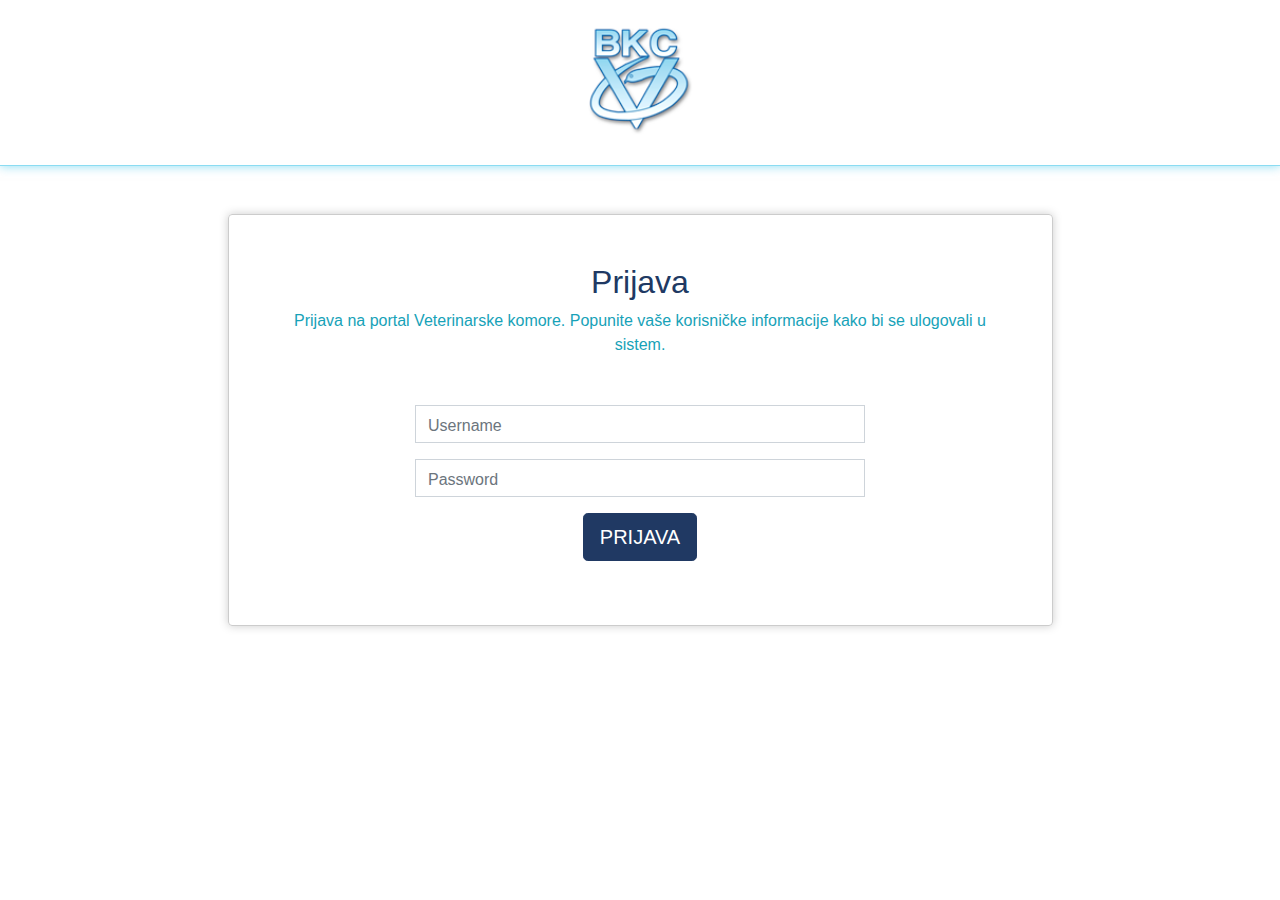
<file: login.html>
<!DOCTYPE html>
<!--
To change this license header, choose License Headers in Project Properties.
To change this template file, choose Tools | Templates
and open the template in the editor.
-->
<html lang="en">
    <head>
        <title>Veterinarska komora - Prijava</title>
        <meta charset="UTF-8">
        <meta name="viewport" content="width=device-width, initial-scale=1.0">
        <meta name="author" content="Marko Grujic - PIS">
        <meta name="description" content="Veterinarska komora - Prijava">
        <meta name="keywords" content="Veterinarska, komora, Prijava">
        <!--iOS compatibile-->
        <meta name="apple-mobile-web-app-capable" content="yes">
        <meta name="apple-mobile-web-app-title" content="Site Title">
        <link rel="apple-touch-icon" href="putanja do ikonice favicon li neke">        
        <!--Android compatibile-->
        <meta name="mobile-web-app-capable" content="yes">
        <meta name="aplication-name" content="Site Title">
        <link rel="icon" type="icon/png" href="putanja do ikonice favicon li neke">
        <!--FONTOVI-->
        <!--Awesome-->
        <link rel="stylesheet" href="https://cdnjs.cloudflare.com/ajax/libs/font-awesome/4.7.0/css/font-awesome.min.css">
        <!--bootstrap-->
        <link href="css/bootstrap.css" rel="stylesheet" type="text/css"/>
        <!--jQuery UI-->
        <link href="css/jquery-ui.css" rel="stylesheet" type="text/css"/>
        <link href="css/jquery-ui.theme.css" rel="stylesheet" type="text/css"/>
        <!--external css, like plugins ...-->
        <link href="css/animation.css" rel="stylesheet" type="text/css"/>
        <link href="css/form-validation.css" rel="stylesheet" type="text/css"/>
        <link href="css/style.css" rel="stylesheet" type="text/css"/>
        <!--theme css-->
         <style>
            #user-login-form-group img{
                display: block;
                margin: auto;
                width: 50px;
            }
        </style>
    </head>
    <body>
        <!--header start-->
        <header class="user-login">
            <h2 class="text-center py-3 logo">
                <a href="/" class="text-uppercase d-inline-block animated lightSpeedIn">
                    <img src="img/logo-new.png" alt="Logo"/>
                </a>
            </h2>
        </header><!--header end-->
        <!--main start-->
        <main>
            <div class="container">
                <div class="row justify-content-center">
                    <div class="col-md-11 col-lg-9 ">
                        <section class="user-login-wrapper mt-5 rounded">
                            <h2 class="d-none">Registracija korisnika</h2>
                            <div class="user-login-inner text-center py-5">
                                <h2 class=" text-capitalize">Prijava</h2>
                                <p class="px-5 text-info">Prijava na portal Veterinarske komore. Popunite vaše korisničke informacije kako bi se ulogovali u sistem.</p>
                                <form id="user-login-form-group" class="user-login-form text-left mt-5 mb-3" action="" method="post"> 
                                    <div class="container-fluid">
                                        <div class="row justify-content-center">
                                            <div class="form-group col-md-9 col-lg-7">
                                                <input type="text" name="username" value="" class="form-control" placeholder="Username" id="userName">
                                                <div class="error-msg"></div>
                                            </div>
                                            <div class="form-group col-md-9 col-lg-7">
                                                <input type="password" name="password" value="" class="form-control" placeholder="Password" id="userPassword">
                                                <div class="error-msg"></div>
                                            </div>
                                        </div>
                                        <div class="text-center">
                                            <button id="ajax-json" type="submit" name="submit" value="login" class="btn btn-lg btn-info">PRIJAVA
                                            </button>
                                        </div>
                                    </div>
                                </form>
                            </div>
                        </section>
                    </div>
                </div>
            </div>
        </main><!--main end-->
        <!--First jquery, then popper and finaly bootstrap-->
        <script src="js/jquery.min.js" type="text/javascript"></script>
        <script src="js/popper.js" type="text/javascript"></script>
        <script src="js/bootstrap.min.js" type="text/javascript"></script>
        <!--jquery plugins-->
        <script src="js/sweetalert.js" type="text/javascript"></script>
        <script src="js/disabledRightClickAndCtrl.js" type="text/javascript"></script>
        <script src="js/jquery.validate.min.js" type="text/javascript"></script>
        <!--All page js-->
        <script src="js/main.js" type="text/javascript"></script>
    </body>
</html>
</file>
<file: css/animation.css>
/* Buzz Out */
@-webkit-keyframes buzz {
  10% {
    -webkit-transform: translateX(3px) rotate(2deg);
    transform: translateX(3px) rotate(2deg);
  }
  20% {
    -webkit-transform: translateX(-3px) rotate(-2deg);
    transform: translateX(-3px) rotate(-2deg);
  }
  30% {
    -webkit-transform: translateX(3px) rotate(2deg);
    transform: translateX(3px) rotate(2deg);
  }
  40% {
    -webkit-transform: translateX(-3px) rotate(-2deg);
    transform: translateX(-3px) rotate(-2deg);
  }
  50% {
    -webkit-transform: translateX(2px) rotate(1deg);
    transform: translateX(2px) rotate(1deg);
  }
  60% {
    -webkit-transform: translateX(-2px) rotate(-1deg);
    transform: translateX(-2px) rotate(-1deg);
  }
  70% {
    -webkit-transform: translateX(2px) rotate(1deg);
    transform: translateX(2px) rotate(1deg);
  }
  80% {
    -webkit-transform: translateX(-2px) rotate(-1deg);
    transform: translateX(-2px) rotate(-1deg);
  }
  90% {
    -webkit-transform: translateX(1px) rotate(0);
    transform: translateX(1px) rotate(0);
  }
  100% {
    -webkit-transform: translateX(-1px) rotate(0);
    transform: translateX(-1px) rotate(0);
  }
}
@keyframes buzz {
  10% {
    -webkit-transform: translateX(3px) rotate(2deg);
    transform: translateX(3px) rotate(2deg);
  }
  20% {
    -webkit-transform: translateX(-3px) rotate(-2deg);
    transform: translateX(-3px) rotate(-2deg);
  }
  30% {
    -webkit-transform: translateX(3px) rotate(2deg);
    transform: translateX(3px) rotate(2deg);
  }
  40% {
    -webkit-transform: translateX(-3px) rotate(-2deg);
    transform: translateX(-3px) rotate(-2deg);
  }
  50% {
    -webkit-transform: translateX(2px) rotate(1deg);
    transform: translateX(2px) rotate(1deg);
  }
  60% {
    -webkit-transform: translateX(-2px) rotate(-1deg);
    transform: translateX(-2px) rotate(-1deg);
  }
  70% {
    -webkit-transform: translateX(2px) rotate(1deg);
    transform: translateX(2px) rotate(1deg);
  }
  80% {
    -webkit-transform: translateX(-2px) rotate(-1deg);
    transform: translateX(-2px) rotate(-1deg);
  }
  90% {
    -webkit-transform: translateX(1px) rotate(0);
    transform: translateX(1px) rotate(0);
  }
  100% {
    -webkit-transform: translateX(-1px) rotate(0);
    transform: translateX(-1px) rotate(0);
  }
}
.buzz {
  display: block;
  vertical-align: middle;
  -webkit-transform: perspective(1px) translateZ(0);
  transform: perspective(1px) translateZ(0);
  box-shadow: 0 0 1px rgba(0, 0, 0, 0);
}
.buzz:hover, .buzz:focus, .buzz:active {
  -webkit-animation-name: buzz;
  animation-name: buzz;
  -webkit-animation-duration: 0.75s;
  animation-duration: 0.75s;
  -webkit-animation-timing-function: linear;
  animation-timing-function: linear;
  -webkit-animation-iteration-count: 1;
  animation-iteration-count: 1;
}


.animation{
    visibility: hidden;
    position: relative;
    animation-fill-mode: forwards;
    opacity: 0;
}

@keyframes slideLeft {
    0%{
        opacity:0;
        transform:translateX(50%);
    }
    100%{
        opacity:1;
        transform:translateX(0);
    }
}
@-webkit-keyframes slideLeft {
    0%{
        opacity:0;
        transform:translateX(50%);
    }
    100%{
        opacity:1;
        transform:translateX(0);
    }
}

.slideLeft{
    animation-name: slideLeft;
    visibility:visible;
    animation-duration: 1s;
    opacity: 1;
}


@keyframes slideRight {
    0%{
        opacity:0;
        transform:translateX(-50%);
    }
    100%{
        opacity:1;
        transform:translateX(0);
    }
}
@-webkit-keyframes slideRight {
    0%{
        opacity:0;
        transform:translateX(-50%);
    }
    100%{
        opacity:1;
        transform:translateX(0);
    }
}

.slideRight{
    animation-name: slideRight;
    visibility:visible;
    animation-duration: 1s;
    opacity: 1;
}

@keyframes slideUp {
    0%{
        opacity:0;
        transform:translateY(50%);
    }
    100%{
        opacity:1;
        transform:translateY(0);
    }
}
@-webkit-keyframes slideUp {
    0%{
        opacity:0;
        transform:translateY(50%);
    }
    100%{
        opacity:1;
        transform:translateY(0);
    }
}

.slideUp{
    animation-name: slideUp;
    visibility:visible;
    animation-duration: 1s;
}



@keyframes slideDown {
    0%{
        opacity:0;
        transform:translateY(-50%);
    }
    100%{
        opacity:1;
        transform:translateX(0);
    }
}
@-webkit-keyframes slideDown {
    0%{
        opacity:0;
        transform:translateY(-50%);
    }
    100%{
        opacity:1;
        transform:translateX(0);
    }
}

.slideDown{
    animation-name: slideDown;
    visibility:visible;
    animation-duration: 1s;
    opacity: 0;
}


.zoom{
    animation-name: zoom;
    visibility: visible;
    animation-duration: 2s;
    opacity: 1;
}


@keyframes zoom{
    0%{
        transform:scale(0);
    }
    100%{
       transform:scale(1); 
    }
}
@-webkit-keyframes zoom{
    0%{
        transform:scale(0);
    }
    100%{
       transform:scale(1); 
    }
}
</file>
<file: css/form-validation.css>
.form-control-success,
.form-control-warning,
.form-control-danger {
  padding-right: 2.25rem;
  background-repeat: no-repeat;
  background-position: center right 0.5625rem;
  -webkit-background-size: 1.125rem 1.125rem;
          background-size: 1.125rem 1.125rem;
}

.has-success .form-control-feedback,
.has-success .form-control-label,
.has-success .col-form-label,
.has-success .form-check-label,
.has-success .custom-control {
  color: #5cb85c;
}

.has-success .form-control {
  border-color: #5cb85c;
}

.has-success .input-group-addon {
  color: #5cb85c;
  border-color: #5cb85c;
  background-color: #eaf6ea;
}

.has-success .form-control-success {
  background-image: url("data:image/svg+xml;charset=utf8,%3Csvg xmlns='http://www.w3.org/2000/svg' viewBox='0 0 8 8'%3E%3Cpath fill='%235cb85c' d='M2.3 6.73L.6 4.53c-.4-1.04.46-1.4 1.1-.8l1.1 1.4 3.4-3.8c.6-.63 1.6-.27 1.2.7l-4 4.6c-.43.5-.8.4-1.1.1z'/%3E%3C/svg%3E");
}

.has-warning .form-control-feedback,
.has-warning .form-control-label,
.has-warning .col-form-label,
.has-warning .form-check-label,
.has-warning .custom-control {
  color: #f0ad4e;
}

.has-warning .form-control {
  border-color: #f0ad4e;
}

.has-warning .input-group-addon {
  color: #f0ad4e;
  border-color: #f0ad4e;
  background-color: white;
}

.has-warning .form-control-warning {
  background-image: url("data:image/svg+xml;charset=utf8,%3Csvg xmlns='http://www.w3.org/2000/svg' viewBox='0 0 8 8'%3E%3Cpath fill='%23f0ad4e' d='M4.4 5.324h-.8v-2.46h.8zm0 1.42h-.8V5.89h.8zM3.76.63L.04 7.075c-.115.2.016.425.26.426h7.397c.242 0 .372-.226.258-.426C6.726 4.924 5.47 2.79 4.253.63c-.113-.174-.39-.174-.494 0z'/%3E%3C/svg%3E");
}

.has-danger .form-control-feedback,
.has-danger .form-control-label,
.has-danger .col-form-label,
.has-danger .form-check-label,
.has-danger .custom-control {
  color: #d9534f;
}

.has-danger .form-control {
  border-color: #d9534f !important;
}

.has-danger .input-group-addon {
  color: #d9534f;
  border-color: #d9534f;
  background-color: #fdf7f7;
}

.has-danger .form-control-danger {
  background-image: url("data:image/svg+xml;charset=utf8,%3Csvg xmlns='http://www.w3.org/2000/svg' fill='%23d9534f' viewBox='-2 -2 7 7'%3E%3Cpath stroke='%23d9534f' d='M0 0l3 3m0-3L0 3'/%3E%3Ccircle r='.5'/%3E%3Ccircle cx='3' r='.5'/%3E%3Ccircle cy='3' r='.5'/%3E%3Ccircle cx='3' cy='3' r='.5'/%3E%3C/svg%3E");
}

.error-msg > *{
    color:#d9534f;
}
</file>
<file: css/style.css>
/*@font-face {
  font-family: 'Nunito Sans';
  src: url('fonts/NunitoSans/NunitoSans-Regular.eot?#iefix') format('embedded-opentype'),  url('fonts/NunitoSans/NunitoSans-Regular.woff') format('woff'), url('fonts/NunitoSans/NunitoSans-Regular.ttf')  format('truetype'), url('fonts/NunitoSans/NunitoSans-Regular.svg#NunitoSans-Regular') format('svg');
  font-weight: normal;
  font-style: normal;
}*/

@font-face{font-family:'FontAwesome';
           src:url('fonts/Awesome/fontawesome-webfont.eot?v=4.7.0');
           src:url('fonts/Awesome/fontawesome-webfont.eot?#iefix&v=4.7.0') format('embedded-opentype'),
               url('fonts/Awesome/fontawesome-webfont.woff2?v=4.7.0') format('woff2'),
               url('fonts/Awesome/fontawesome-webfont.woff?v=4.7.0') format('woff'),
               url('fonts/Awesome/fontawesome-webfont.ttf?v=4.7.0') format('truetype'),
               url('fonts/Awesome/fontawesome-webfont.svg?v=4.7.0#fontawesomeregular') format('svg');font-weight:normal;font-style:normal}.fa{display:inline-block;font:normal normal normal 14px/1 FontAwesome;font-size:inherit;text-rendering:auto;-webkit-font-smoothing:antialiased;-moz-osx-font-smoothing:grayscale}.fa-lg{font-size:1.33333333em;line-height:.75em;vertical-align:-15%}.fa-2x{font-size:2em}.fa-3x{font-size:3em}.fa-4x{font-size:4em}.fa-5x{font-size:5em}.fa-fw{width:1.28571429em;text-align:center}.fa-ul{padding-left:0;margin-left:2.14285714em;list-style-type:none}.fa-ul>li{position:relative}.fa-li{position:absolute;left:-2.14285714em;width:2.14285714em;top:.14285714em;text-align:center}.fa-li.fa-lg{left:-1.85714286em}.fa-border{padding:.2em .25em .15em;border:solid .08em #eee;border-radius:.1em}.fa-pull-left{float:left}.fa-pull-right{float:right}.fa.fa-pull-left{margin-right:.3em}.fa.fa-pull-right{margin-left:.3em}.pull-right{float:right}.pull-left{float:left}.fa.pull-left{margin-right:.3em}.fa.pull-right{margin-left:.3em}.fa-spin{-webkit-animation:fa-spin 2s infinite linear;animation:fa-spin 2s infinite linear}.fa-pulse{-webkit-animation:fa-spin 1s infinite steps(8);animation:fa-spin 1s infinite steps(8)}@-webkit-keyframes fa-spin{0%{-webkit-transform:rotate(0deg);transform:rotate(0deg)}100%{-webkit-transform:rotate(359deg);transform:rotate(359deg)}}@keyframes fa-spin{0%{-webkit-transform:rotate(0deg);transform:rotate(0deg)}100%{-webkit-transform:rotate(359deg);transform:rotate(359deg)}}.fa-rotate-90{-ms-filter:"progid:DXImageTransform.Microsoft.BasicImage(rotation=1)";-webkit-transform:rotate(90deg);-ms-transform:rotate(90deg);transform:rotate(90deg)}.fa-rotate-180{-ms-filter:"progid:DXImageTransform.Microsoft.BasicImage(rotation=2)";-webkit-transform:rotate(180deg);-ms-transform:rotate(180deg);transform:rotate(180deg)}.fa-rotate-270{-ms-filter:"progid:DXImageTransform.Microsoft.BasicImage(rotation=3)";-webkit-transform:rotate(270deg);-ms-transform:rotate(270deg);transform:rotate(270deg)}.fa-flip-horizontal{-ms-filter:"progid:DXImageTransform.Microsoft.BasicImage(rotation=0, mirror=1)";-webkit-transform:scale(-1, 1);-ms-transform:scale(-1, 1);transform:scale(-1, 1)}.fa-flip-vertical{-ms-filter:"progid:DXImageTransform.Microsoft.BasicImage(rotation=2, mirror=1)";-webkit-transform:scale(1, -1);-ms-transform:scale(1, -1);transform:scale(1, -1)}:root .fa-rotate-90,:root .fa-rotate-180,:root .fa-rotate-270,:root .fa-flip-horizontal,:root .fa-flip-vertical{filter:none}.fa-stack{position:relative;display:inline-block;width:2em;height:2em;line-height:2em;vertical-align:middle}.fa-stack-1x,.fa-stack-2x{position:absolute;left:0;width:100%;text-align:center}.fa-stack-1x{line-height:inherit}.fa-stack-2x{font-size:2em}.fa-inverse{color:#fff}.fa-glass:before{content:"\f000"}.fa-music:before{content:"\f001"}.fa-search:before{content:"\f002"}.fa-envelope-o:before{content:"\f003"}.fa-heart:before{content:"\f004"}.fa-star:before{content:"\f005"}.fa-star-o:before{content:"\f006"}.fa-user:before{content:"\f007"}.fa-film:before{content:"\f008"}.fa-th-large:before{content:"\f009"}.fa-th:before{content:"\f00a"}.fa-th-list:before{content:"\f00b"}.fa-check:before{content:"\f00c"}.fa-remove:before,.fa-close:before,.fa-times:before{content:"\f00d"}.fa-search-plus:before{content:"\f00e"}.fa-search-minus:before{content:"\f010"}.fa-power-off:before{content:"\f011"}.fa-signal:before{content:"\f012"}.fa-gear:before,.fa-cog:before{content:"\f013"}.fa-trash-o:before{content:"\f014"}.fa-home:before{content:"\f015"}.fa-file-o:before{content:"\f016"}.fa-clock-o:before{content:"\f017"}.fa-road:before{content:"\f018"}.fa-download:before{content:"\f019"}.fa-arrow-circle-o-down:before{content:"\f01a"}.fa-arrow-circle-o-up:before{content:"\f01b"}.fa-inbox:before{content:"\f01c"}.fa-play-circle-o:before{content:"\f01d"}.fa-rotate-right:before,.fa-repeat:before{content:"\f01e"}.fa-refresh:before{content:"\f021"}.fa-list-alt:before{content:"\f022"}.fa-lock:before{content:"\f023"}.fa-flag:before{content:"\f024"}.fa-headphones:before{content:"\f025"}.fa-volume-off:before{content:"\f026"}.fa-volume-down:before{content:"\f027"}.fa-volume-up:before{content:"\f028"}.fa-qrcode:before{content:"\f029"}.fa-barcode:before{content:"\f02a"}.fa-tag:before{content:"\f02b"}.fa-tags:before{content:"\f02c"}.fa-book:before{content:"\f02d"}.fa-bookmark:before{content:"\f02e"}.fa-print:before{content:"\f02f"}.fa-camera:before{content:"\f030"}.fa-font:before{content:"\f031"}.fa-bold:before{content:"\f032"}.fa-italic:before{content:"\f033"}.fa-text-height:before{content:"\f034"}.fa-text-width:before{content:"\f035"}.fa-align-left:before{content:"\f036"}.fa-align-center:before{content:"\f037"}.fa-align-right:before{content:"\f038"}.fa-align-justify:before{content:"\f039"}.fa-list:before{content:"\f03a"}.fa-dedent:before,.fa-outdent:before{content:"\f03b"}.fa-indent:before{content:"\f03c"}.fa-video-camera:before{content:"\f03d"}.fa-photo:before,.fa-image:before,.fa-picture-o:before{content:"\f03e"}.fa-pencil:before{content:"\f040"}.fa-map-marker:before{content:"\f041"}.fa-adjust:before{content:"\f042"}.fa-tint:before{content:"\f043"}.fa-edit:before,.fa-pencil-square-o:before{content:"\f044"}.fa-share-square-o:before{content:"\f045"}.fa-check-square-o:before{content:"\f046"}.fa-arrows:before{content:"\f047"}.fa-step-backward:before{content:"\f048"}.fa-fast-backward:before{content:"\f049"}.fa-backward:before{content:"\f04a"}.fa-play:before{content:"\f04b"}.fa-pause:before{content:"\f04c"}.fa-stop:before{content:"\f04d"}.fa-forward:before{content:"\f04e"}.fa-fast-forward:before{content:"\f050"}.fa-step-forward:before{content:"\f051"}.fa-eject:before{content:"\f052"}.fa-chevron-left:before{content:"\f053"}.fa-chevron-right:before{content:"\f054"}.fa-plus-circle:before{content:"\f055"}.fa-minus-circle:before{content:"\f056"}.fa-times-circle:before{content:"\f057"}.fa-check-circle:before{content:"\f058"}.fa-question-circle:before{content:"\f059"}.fa-info-circle:before{content:"\f05a"}.fa-crosshairs:before{content:"\f05b"}.fa-times-circle-o:before{content:"\f05c"}.fa-check-circle-o:before{content:"\f05d"}.fa-ban:before{content:"\f05e"}.fa-arrow-left:before{content:"\f060"}.fa-arrow-right:before{content:"\f061"}.fa-arrow-up:before{content:"\f062"}.fa-arrow-down:before{content:"\f063"}.fa-mail-forward:before,.fa-share:before{content:"\f064"}.fa-expand:before{content:"\f065"}.fa-compress:before{content:"\f066"}.fa-plus:before{content:"\f067"}.fa-minus:before{content:"\f068"}.fa-asterisk:before{content:"\f069"}.fa-exclamation-circle:before{content:"\f06a"}.fa-gift:before{content:"\f06b"}.fa-leaf:before{content:"\f06c"}.fa-fire:before{content:"\f06d"}.fa-eye:before{content:"\f06e"}.fa-eye-slash:before{content:"\f070"}.fa-warning:before,.fa-exclamation-triangle:before{content:"\f071"}.fa-plane:before{content:"\f072"}.fa-calendar:before{content:"\f073"}.fa-random:before{content:"\f074"}.fa-comment:before{content:"\f075"}.fa-magnet:before{content:"\f076"}.fa-chevron-up:before{content:"\f077"}.fa-chevron-down:before{content:"\f078"}.fa-retweet:before{content:"\f079"}.fa-shopping-cart:before{content:"\f07a"}.fa-folder:before{content:"\f07b"}.fa-folder-open:before{content:"\f07c"}.fa-arrows-v:before{content:"\f07d"}.fa-arrows-h:before{content:"\f07e"}.fa-bar-chart-o:before,.fa-bar-chart:before{content:"\f080"}.fa-twitter-square:before{content:"\f081"}.fa-facebook-square:before{content:"\f082"}.fa-camera-retro:before{content:"\f083"}.fa-key:before{content:"\f084"}.fa-gears:before,.fa-cogs:before{content:"\f085"}.fa-comments:before{content:"\f086"}.fa-thumbs-o-up:before{content:"\f087"}.fa-thumbs-o-down:before{content:"\f088"}.fa-star-half:before{content:"\f089"}.fa-heart-o:before{content:"\f08a"}.fa-sign-out:before{content:"\f08b"}.fa-linkedin-square:before{content:"\f08c"}.fa-thumb-tack:before{content:"\f08d"}.fa-external-link:before{content:"\f08e"}.fa-sign-in:before{content:"\f090"}.fa-trophy:before{content:"\f091"}.fa-github-square:before{content:"\f092"}.fa-upload:before{content:"\f093"}.fa-lemon-o:before{content:"\f094"}.fa-phone:before{content:"\f095"}.fa-square-o:before{content:"\f096"}.fa-bookmark-o:before{content:"\f097"}.fa-phone-square:before{content:"\f098"}.fa-twitter:before{content:"\f099"}.fa-facebook-f:before,.fa-facebook:before{content:"\f09a"}.fa-github:before{content:"\f09b"}.fa-unlock:before{content:"\f09c"}.fa-credit-card:before{content:"\f09d"}.fa-feed:before,.fa-rss:before{content:"\f09e"}.fa-hdd-o:before{content:"\f0a0"}.fa-bullhorn:before{content:"\f0a1"}.fa-bell:before{content:"\f0f3"}.fa-certificate:before{content:"\f0a3"}.fa-hand-o-right:before{content:"\f0a4"}.fa-hand-o-left:before{content:"\f0a5"}.fa-hand-o-up:before{content:"\f0a6"}.fa-hand-o-down:before{content:"\f0a7"}.fa-arrow-circle-left:before{content:"\f0a8"}.fa-arrow-circle-right:before{content:"\f0a9"}.fa-arrow-circle-up:before{content:"\f0aa"}.fa-arrow-circle-down:before{content:"\f0ab"}.fa-globe:before{content:"\f0ac"}.fa-wrench:before{content:"\f0ad"}.fa-tasks:before{content:"\f0ae"}.fa-filter:before{content:"\f0b0"}.fa-briefcase:before{content:"\f0b1"}.fa-arrows-alt:before{content:"\f0b2"}.fa-group:before,.fa-users:before{content:"\f0c0"}.fa-chain:before,.fa-link:before{content:"\f0c1"}.fa-cloud:before{content:"\f0c2"}.fa-flask:before{content:"\f0c3"}.fa-cut:before,.fa-scissors:before{content:"\f0c4"}.fa-copy:before,.fa-files-o:before{content:"\f0c5"}.fa-paperclip:before{content:"\f0c6"}.fa-save:before,.fa-floppy-o:before{content:"\f0c7"}.fa-square:before{content:"\f0c8"}.fa-navicon:before,.fa-reorder:before,.fa-bars:before{content:"\f0c9"}.fa-list-ul:before{content:"\f0ca"}.fa-list-ol:before{content:"\f0cb"}.fa-strikethrough:before{content:"\f0cc"}.fa-underline:before{content:"\f0cd"}.fa-table:before{content:"\f0ce"}.fa-magic:before{content:"\f0d0"}.fa-truck:before{content:"\f0d1"}.fa-pinterest:before{content:"\f0d2"}.fa-pinterest-square:before{content:"\f0d3"}.fa-google-plus-square:before{content:"\f0d4"}.fa-google-plus:before{content:"\f0d5"}.fa-money:before{content:"\f0d6"}.fa-caret-down:before{content:"\f0d7"}.fa-caret-up:before{content:"\f0d8"}.fa-caret-left:before{content:"\f0d9"}.fa-caret-right:before{content:"\f0da"}.fa-columns:before{content:"\f0db"}.fa-unsorted:before,.fa-sort:before{content:"\f0dc"}.fa-sort-down:before,.fa-sort-desc:before{content:"\f0dd"}.fa-sort-up:before,.fa-sort-asc:before{content:"\f0de"}.fa-envelope:before{content:"\f0e0"}.fa-linkedin:before{content:"\f0e1"}.fa-rotate-left:before,.fa-undo:before{content:"\f0e2"}.fa-legal:before,.fa-gavel:before{content:"\f0e3"}.fa-dashboard:before,.fa-tachometer:before{content:"\f0e4"}.fa-comment-o:before{content:"\f0e5"}.fa-comments-o:before{content:"\f0e6"}.fa-flash:before,.fa-bolt:before{content:"\f0e7"}.fa-sitemap:before{content:"\f0e8"}.fa-umbrella:before{content:"\f0e9"}.fa-paste:before,.fa-clipboard:before{content:"\f0ea"}.fa-lightbulb-o:before{content:"\f0eb"}.fa-exchange:before{content:"\f0ec"}.fa-cloud-download:before{content:"\f0ed"}.fa-cloud-upload:before{content:"\f0ee"}.fa-user-md:before{content:"\f0f0"}.fa-stethoscope:before{content:"\f0f1"}.fa-suitcase:before{content:"\f0f2"}.fa-bell-o:before{content:"\f0a2"}.fa-coffee:before{content:"\f0f4"}.fa-cutlery:before{content:"\f0f5"}.fa-file-text-o:before{content:"\f0f6"}.fa-building-o:before{content:"\f0f7"}.fa-hospital-o:before{content:"\f0f8"}.fa-ambulance:before{content:"\f0f9"}.fa-medkit:before{content:"\f0fa"}.fa-fighter-jet:before{content:"\f0fb"}.fa-beer:before{content:"\f0fc"}.fa-h-square:before{content:"\f0fd"}.fa-plus-square:before{content:"\f0fe"}.fa-angle-double-left:before{content:"\f100"}.fa-angle-double-right:before{content:"\f101"}.fa-angle-double-up:before{content:"\f102"}.fa-angle-double-down:before{content:"\f103"}.fa-angle-left:before{content:"\f104"}.fa-angle-right:before{content:"\f105"}.fa-angle-up:before{content:"\f106"}.fa-angle-down:before{content:"\f107"}.fa-desktop:before{content:"\f108"}.fa-laptop:before{content:"\f109"}.fa-tablet:before{content:"\f10a"}.fa-mobile-phone:before,.fa-mobile:before{content:"\f10b"}.fa-circle-o:before{content:"\f10c"}.fa-quote-left:before{content:"\f10d"}.fa-quote-right:before{content:"\f10e"}.fa-spinner:before{content:"\f110"}.fa-circle:before{content:"\f111"}.fa-mail-reply:before,.fa-reply:before{content:"\f112"}.fa-github-alt:before{content:"\f113"}.fa-folder-o:before{content:"\f114"}.fa-folder-open-o:before{content:"\f115"}.fa-smile-o:before{content:"\f118"}.fa-frown-o:before{content:"\f119"}.fa-meh-o:before{content:"\f11a"}.fa-gamepad:before{content:"\f11b"}.fa-keyboard-o:before{content:"\f11c"}.fa-flag-o:before{content:"\f11d"}.fa-flag-checkered:before{content:"\f11e"}.fa-terminal:before{content:"\f120"}.fa-code:before{content:"\f121"}.fa-mail-reply-all:before,.fa-reply-all:before{content:"\f122"}.fa-star-half-empty:before,.fa-star-half-full:before,.fa-star-half-o:before{content:"\f123"}.fa-location-arrow:before{content:"\f124"}.fa-crop:before{content:"\f125"}.fa-code-fork:before{content:"\f126"}.fa-unlink:before,.fa-chain-broken:before{content:"\f127"}.fa-question:before{content:"\f128"}.fa-info:before{content:"\f129"}.fa-exclamation:before{content:"\f12a"}.fa-superscript:before{content:"\f12b"}.fa-subscript:before{content:"\f12c"}.fa-eraser:before{content:"\f12d"}.fa-puzzle-piece:before{content:"\f12e"}.fa-microphone:before{content:"\f130"}.fa-microphone-slash:before{content:"\f131"}.fa-shield:before{content:"\f132"}.fa-calendar-o:before{content:"\f133"}.fa-fire-extinguisher:before{content:"\f134"}.fa-rocket:before{content:"\f135"}.fa-maxcdn:before{content:"\f136"}.fa-chevron-circle-left:before{content:"\f137"}.fa-chevron-circle-right:before{content:"\f138"}.fa-chevron-circle-up:before{content:"\f139"}.fa-chevron-circle-down:before{content:"\f13a"}.fa-html5:before{content:"\f13b"}.fa-css3:before{content:"\f13c"}.fa-anchor:before{content:"\f13d"}.fa-unlock-alt:before{content:"\f13e"}.fa-bullseye:before{content:"\f140"}.fa-ellipsis-h:before{content:"\f141"}.fa-ellipsis-v:before{content:"\f142"}.fa-rss-square:before{content:"\f143"}.fa-play-circle:before{content:"\f144"}.fa-ticket:before{content:"\f145"}.fa-minus-square:before{content:"\f146"}.fa-minus-square-o:before{content:"\f147"}.fa-level-up:before{content:"\f148"}.fa-level-down:before{content:"\f149"}.fa-check-square:before{content:"\f14a"}.fa-pencil-square:before{content:"\f14b"}.fa-external-link-square:before{content:"\f14c"}.fa-share-square:before{content:"\f14d"}.fa-compass:before{content:"\f14e"}.fa-toggle-down:before,.fa-caret-square-o-down:before{content:"\f150"}.fa-toggle-up:before,.fa-caret-square-o-up:before{content:"\f151"}.fa-toggle-right:before,.fa-caret-square-o-right:before{content:"\f152"}.fa-euro:before,.fa-eur:before{content:"\f153"}.fa-gbp:before{content:"\f154"}.fa-dollar:before,.fa-usd:before{content:"\f155"}.fa-rupee:before,.fa-inr:before{content:"\f156"}.fa-cny:before,.fa-rmb:before,.fa-yen:before,.fa-jpy:before{content:"\f157"}.fa-ruble:before,.fa-rouble:before,.fa-rub:before{content:"\f158"}.fa-won:before,.fa-krw:before{content:"\f159"}.fa-bitcoin:before,.fa-btc:before{content:"\f15a"}.fa-file:before{content:"\f15b"}.fa-file-text:before{content:"\f15c"}.fa-sort-alpha-asc:before{content:"\f15d"}.fa-sort-alpha-desc:before{content:"\f15e"}.fa-sort-amount-asc:before{content:"\f160"}.fa-sort-amount-desc:before{content:"\f161"}.fa-sort-numeric-asc:before{content:"\f162"}.fa-sort-numeric-desc:before{content:"\f163"}.fa-thumbs-up:before{content:"\f164"}.fa-thumbs-down:before{content:"\f165"}.fa-youtube-square:before{content:"\f166"}.fa-youtube:before{content:"\f167"}.fa-xing:before{content:"\f168"}.fa-xing-square:before{content:"\f169"}.fa-youtube-play:before{content:"\f16a"}.fa-dropbox:before{content:"\f16b"}.fa-stack-overflow:before{content:"\f16c"}.fa-instagram:before{content:"\f16d"}.fa-flickr:before{content:"\f16e"}.fa-adn:before{content:"\f170"}.fa-bitbucket:before{content:"\f171"}.fa-bitbucket-square:before{content:"\f172"}.fa-tumblr:before{content:"\f173"}.fa-tumblr-square:before{content:"\f174"}.fa-long-arrow-down:before{content:"\f175"}.fa-long-arrow-up:before{content:"\f176"}.fa-long-arrow-left:before{content:"\f177"}.fa-long-arrow-right:before{content:"\f178"}.fa-apple:before{content:"\f179"}.fa-windows:before{content:"\f17a"}.fa-android:before{content:"\f17b"}.fa-linux:before{content:"\f17c"}.fa-dribbble:before{content:"\f17d"}.fa-skype:before{content:"\f17e"}.fa-foursquare:before{content:"\f180"}.fa-trello:before{content:"\f181"}.fa-female:before{content:"\f182"}.fa-male:before{content:"\f183"}.fa-gittip:before,.fa-gratipay:before{content:"\f184"}.fa-sun-o:before{content:"\f185"}.fa-moon-o:before{content:"\f186"}.fa-archive:before{content:"\f187"}.fa-bug:before{content:"\f188"}.fa-vk:before{content:"\f189"}.fa-weibo:before{content:"\f18a"}.fa-renren:before{content:"\f18b"}.fa-pagelines:before{content:"\f18c"}.fa-stack-exchange:before{content:"\f18d"}.fa-arrow-circle-o-right:before{content:"\f18e"}.fa-arrow-circle-o-left:before{content:"\f190"}.fa-toggle-left:before,.fa-caret-square-o-left:before{content:"\f191"}.fa-dot-circle-o:before{content:"\f192"}.fa-wheelchair:before{content:"\f193"}.fa-vimeo-square:before{content:"\f194"}.fa-turkish-lira:before,.fa-try:before{content:"\f195"}.fa-plus-square-o:before{content:"\f196"}.fa-space-shuttle:before{content:"\f197"}.fa-slack:before{content:"\f198"}.fa-envelope-square:before{content:"\f199"}.fa-wordpress:before{content:"\f19a"}.fa-openid:before{content:"\f19b"}.fa-institution:before,.fa-bank:before,.fa-university:before{content:"\f19c"}.fa-mortar-board:before,.fa-graduation-cap:before{content:"\f19d"}.fa-yahoo:before{content:"\f19e"}.fa-google:before{content:"\f1a0"}.fa-reddit:before{content:"\f1a1"}.fa-reddit-square:before{content:"\f1a2"}.fa-stumbleupon-circle:before{content:"\f1a3"}.fa-stumbleupon:before{content:"\f1a4"}.fa-delicious:before{content:"\f1a5"}.fa-digg:before{content:"\f1a6"}.fa-pied-piper-pp:before{content:"\f1a7"}.fa-pied-piper-alt:before{content:"\f1a8"}.fa-drupal:before{content:"\f1a9"}.fa-joomla:before{content:"\f1aa"}.fa-language:before{content:"\f1ab"}.fa-fax:before{content:"\f1ac"}.fa-building:before{content:"\f1ad"}.fa-child:before{content:"\f1ae"}.fa-paw:before{content:"\f1b0"}.fa-spoon:before{content:"\f1b1"}.fa-cube:before{content:"\f1b2"}.fa-cubes:before{content:"\f1b3"}.fa-behance:before{content:"\f1b4"}.fa-behance-square:before{content:"\f1b5"}.fa-steam:before{content:"\f1b6"}.fa-steam-square:before{content:"\f1b7"}.fa-recycle:before{content:"\f1b8"}.fa-automobile:before,.fa-car:before{content:"\f1b9"}.fa-cab:before,.fa-taxi:before{content:"\f1ba"}.fa-tree:before{content:"\f1bb"}.fa-spotify:before{content:"\f1bc"}.fa-deviantart:before{content:"\f1bd"}.fa-soundcloud:before{content:"\f1be"}.fa-database:before{content:"\f1c0"}.fa-file-pdf-o:before{content:"\f1c1"}.fa-file-word-o:before{content:"\f1c2"}.fa-file-excel-o:before{content:"\f1c3"}.fa-file-powerpoint-o:before{content:"\f1c4"}.fa-file-photo-o:before,.fa-file-picture-o:before,.fa-file-image-o:before{content:"\f1c5"}.fa-file-zip-o:before,.fa-file-archive-o:before{content:"\f1c6"}.fa-file-sound-o:before,.fa-file-audio-o:before{content:"\f1c7"}.fa-file-movie-o:before,.fa-file-video-o:before{content:"\f1c8"}.fa-file-code-o:before{content:"\f1c9"}.fa-vine:before{content:"\f1ca"}.fa-codepen:before{content:"\f1cb"}.fa-jsfiddle:before{content:"\f1cc"}.fa-life-bouy:before,.fa-life-buoy:before,.fa-life-saver:before,.fa-support:before,.fa-life-ring:before{content:"\f1cd"}.fa-circle-o-notch:before{content:"\f1ce"}.fa-ra:before,.fa-resistance:before,.fa-rebel:before{content:"\f1d0"}.fa-ge:before,.fa-empire:before{content:"\f1d1"}.fa-git-square:before{content:"\f1d2"}.fa-git:before{content:"\f1d3"}.fa-y-combinator-square:before,.fa-yc-square:before,.fa-hacker-news:before{content:"\f1d4"}.fa-tencent-weibo:before{content:"\f1d5"}.fa-qq:before{content:"\f1d6"}.fa-wechat:before,.fa-weixin:before{content:"\f1d7"}.fa-send:before,.fa-paper-plane:before{content:"\f1d8"}.fa-send-o:before,.fa-paper-plane-o:before{content:"\f1d9"}.fa-history:before{content:"\f1da"}.fa-circle-thin:before{content:"\f1db"}.fa-header:before{content:"\f1dc"}.fa-paragraph:before{content:"\f1dd"}.fa-sliders:before{content:"\f1de"}.fa-share-alt:before{content:"\f1e0"}.fa-share-alt-square:before{content:"\f1e1"}.fa-bomb:before{content:"\f1e2"}.fa-soccer-ball-o:before,.fa-futbol-o:before{content:"\f1e3"}.fa-tty:before{content:"\f1e4"}.fa-binoculars:before{content:"\f1e5"}.fa-plug:before{content:"\f1e6"}.fa-slideshare:before{content:"\f1e7"}.fa-twitch:before{content:"\f1e8"}.fa-yelp:before{content:"\f1e9"}.fa-newspaper-o:before{content:"\f1ea"}.fa-wifi:before{content:"\f1eb"}.fa-calculator:before{content:"\f1ec"}.fa-paypal:before{content:"\f1ed"}.fa-google-wallet:before{content:"\f1ee"}.fa-cc-visa:before{content:"\f1f0"}.fa-cc-mastercard:before{content:"\f1f1"}.fa-cc-discover:before{content:"\f1f2"}.fa-cc-amex:before{content:"\f1f3"}.fa-cc-paypal:before{content:"\f1f4"}.fa-cc-stripe:before{content:"\f1f5"}.fa-bell-slash:before{content:"\f1f6"}.fa-bell-slash-o:before{content:"\f1f7"}.fa-trash:before{content:"\f1f8"}.fa-copyright:before{content:"\f1f9"}.fa-at:before{content:"\f1fa"}.fa-eyedropper:before{content:"\f1fb"}.fa-paint-brush:before{content:"\f1fc"}.fa-birthday-cake:before{content:"\f1fd"}.fa-area-chart:before{content:"\f1fe"}.fa-pie-chart:before{content:"\f200"}.fa-line-chart:before{content:"\f201"}.fa-lastfm:before{content:"\f202"}.fa-lastfm-square:before{content:"\f203"}.fa-toggle-off:before{content:"\f204"}.fa-toggle-on:before{content:"\f205"}.fa-bicycle:before{content:"\f206"}.fa-bus:before{content:"\f207"}.fa-ioxhost:before{content:"\f208"}.fa-angellist:before{content:"\f209"}.fa-cc:before{content:"\f20a"}.fa-shekel:before,.fa-sheqel:before,.fa-ils:before{content:"\f20b"}.fa-meanpath:before{content:"\f20c"}.fa-buysellads:before{content:"\f20d"}.fa-connectdevelop:before{content:"\f20e"}.fa-dashcube:before{content:"\f210"}.fa-forumbee:before{content:"\f211"}.fa-leanpub:before{content:"\f212"}.fa-sellsy:before{content:"\f213"}.fa-shirtsinbulk:before{content:"\f214"}.fa-simplybuilt:before{content:"\f215"}.fa-skyatlas:before{content:"\f216"}.fa-cart-plus:before{content:"\f217"}.fa-cart-arrow-down:before{content:"\f218"}.fa-diamond:before{content:"\f219"}.fa-ship:before{content:"\f21a"}.fa-user-secret:before{content:"\f21b"}.fa-motorcycle:before{content:"\f21c"}.fa-street-view:before{content:"\f21d"}.fa-heartbeat:before{content:"\f21e"}.fa-venus:before{content:"\f221"}.fa-mars:before{content:"\f222"}.fa-mercury:before{content:"\f223"}.fa-intersex:before,.fa-transgender:before{content:"\f224"}.fa-transgender-alt:before{content:"\f225"}.fa-venus-double:before{content:"\f226"}.fa-mars-double:before{content:"\f227"}.fa-venus-mars:before{content:"\f228"}.fa-mars-stroke:before{content:"\f229"}.fa-mars-stroke-v:before{content:"\f22a"}.fa-mars-stroke-h:before{content:"\f22b"}.fa-neuter:before{content:"\f22c"}.fa-genderless:before{content:"\f22d"}.fa-facebook-official:before{content:"\f230"}.fa-pinterest-p:before{content:"\f231"}.fa-whatsapp:before{content:"\f232"}.fa-server:before{content:"\f233"}.fa-user-plus:before{content:"\f234"}.fa-user-times:before{content:"\f235"}.fa-hotel:before,.fa-bed:before{content:"\f236"}.fa-viacoin:before{content:"\f237"}.fa-train:before{content:"\f238"}.fa-subway:before{content:"\f239"}.fa-medium:before{content:"\f23a"}.fa-yc:before,.fa-y-combinator:before{content:"\f23b"}.fa-optin-monster:before{content:"\f23c"}.fa-opencart:before{content:"\f23d"}.fa-expeditedssl:before{content:"\f23e"}.fa-battery-4:before,.fa-battery:before,.fa-battery-full:before{content:"\f240"}.fa-battery-3:before,.fa-battery-three-quarters:before{content:"\f241"}.fa-battery-2:before,.fa-battery-half:before{content:"\f242"}.fa-battery-1:before,.fa-battery-quarter:before{content:"\f243"}.fa-battery-0:before,.fa-battery-empty:before{content:"\f244"}.fa-mouse-pointer:before{content:"\f245"}.fa-i-cursor:before{content:"\f246"}.fa-object-group:before{content:"\f247"}.fa-object-ungroup:before{content:"\f248"}.fa-sticky-note:before{content:"\f249"}.fa-sticky-note-o:before{content:"\f24a"}.fa-cc-jcb:before{content:"\f24b"}.fa-cc-diners-club:before{content:"\f24c"}.fa-clone:before{content:"\f24d"}.fa-balance-scale:before{content:"\f24e"}.fa-hourglass-o:before{content:"\f250"}.fa-hourglass-1:before,.fa-hourglass-start:before{content:"\f251"}.fa-hourglass-2:before,.fa-hourglass-half:before{content:"\f252"}.fa-hourglass-3:before,.fa-hourglass-end:before{content:"\f253"}.fa-hourglass:before{content:"\f254"}.fa-hand-grab-o:before,.fa-hand-rock-o:before{content:"\f255"}.fa-hand-stop-o:before,.fa-hand-paper-o:before{content:"\f256"}.fa-hand-scissors-o:before{content:"\f257"}.fa-hand-lizard-o:before{content:"\f258"}.fa-hand-spock-o:before{content:"\f259"}.fa-hand-pointer-o:before{content:"\f25a"}.fa-hand-peace-o:before{content:"\f25b"}.fa-trademark:before{content:"\f25c"}.fa-registered:before{content:"\f25d"}.fa-creative-commons:before{content:"\f25e"}.fa-gg:before{content:"\f260"}.fa-gg-circle:before{content:"\f261"}.fa-tripadvisor:before{content:"\f262"}.fa-odnoklassniki:before{content:"\f263"}.fa-odnoklassniki-square:before{content:"\f264"}.fa-get-pocket:before{content:"\f265"}.fa-wikipedia-w:before{content:"\f266"}.fa-safari:before{content:"\f267"}.fa-chrome:before{content:"\f268"}.fa-firefox:before{content:"\f269"}.fa-opera:before{content:"\f26a"}.fa-internet-explorer:before{content:"\f26b"}.fa-tv:before,.fa-television:before{content:"\f26c"}.fa-contao:before{content:"\f26d"}.fa-500px:before{content:"\f26e"}.fa-amazon:before{content:"\f270"}.fa-calendar-plus-o:before{content:"\f271"}.fa-calendar-minus-o:before{content:"\f272"}.fa-calendar-times-o:before{content:"\f273"}.fa-calendar-check-o:before{content:"\f274"}.fa-industry:before{content:"\f275"}.fa-map-pin:before{content:"\f276"}.fa-map-signs:before{content:"\f277"}.fa-map-o:before{content:"\f278"}.fa-map:before{content:"\f279"}.fa-commenting:before{content:"\f27a"}.fa-commenting-o:before{content:"\f27b"}.fa-houzz:before{content:"\f27c"}.fa-vimeo:before{content:"\f27d"}.fa-black-tie:before{content:"\f27e"}.fa-fonticons:before{content:"\f280"}.fa-reddit-alien:before{content:"\f281"}.fa-edge:before{content:"\f282"}.fa-credit-card-alt:before{content:"\f283"}.fa-codiepie:before{content:"\f284"}.fa-modx:before{content:"\f285"}.fa-fort-awesome:before{content:"\f286"}.fa-usb:before{content:"\f287"}.fa-product-hunt:before{content:"\f288"}.fa-mixcloud:before{content:"\f289"}.fa-scribd:before{content:"\f28a"}.fa-pause-circle:before{content:"\f28b"}.fa-pause-circle-o:before{content:"\f28c"}.fa-stop-circle:before{content:"\f28d"}.fa-stop-circle-o:before{content:"\f28e"}.fa-shopping-bag:before{content:"\f290"}.fa-shopping-basket:before{content:"\f291"}.fa-hashtag:before{content:"\f292"}.fa-bluetooth:before{content:"\f293"}.fa-bluetooth-b:before{content:"\f294"}.fa-percent:before{content:"\f295"}.fa-gitlab:before{content:"\f296"}.fa-wpbeginner:before{content:"\f297"}.fa-wpforms:before{content:"\f298"}.fa-envira:before{content:"\f299"}.fa-universal-access:before{content:"\f29a"}.fa-wheelchair-alt:before{content:"\f29b"}.fa-question-circle-o:before{content:"\f29c"}.fa-blind:before{content:"\f29d"}.fa-audio-description:before{content:"\f29e"}.fa-volume-control-phone:before{content:"\f2a0"}.fa-braille:before{content:"\f2a1"}.fa-assistive-listening-systems:before{content:"\f2a2"}.fa-asl-interpreting:before,.fa-american-sign-language-interpreting:before{content:"\f2a3"}.fa-deafness:before,.fa-hard-of-hearing:before,.fa-deaf:before{content:"\f2a4"}.fa-glide:before{content:"\f2a5"}.fa-glide-g:before{content:"\f2a6"}.fa-signing:before,.fa-sign-language:before{content:"\f2a7"}.fa-low-vision:before{content:"\f2a8"}.fa-viadeo:before{content:"\f2a9"}.fa-viadeo-square:before{content:"\f2aa"}.fa-snapchat:before{content:"\f2ab"}.fa-snapchat-ghost:before{content:"\f2ac"}.fa-snapchat-square:before{content:"\f2ad"}.fa-pied-piper:before{content:"\f2ae"}.fa-first-order:before{content:"\f2b0"}.fa-yoast:before{content:"\f2b1"}.fa-themeisle:before{content:"\f2b2"}.fa-google-plus-circle:before,.fa-google-plus-official:before{content:"\f2b3"}.fa-fa:before,.fa-font-awesome:before{content:"\f2b4"}.fa-handshake-o:before{content:"\f2b5"}.fa-envelope-open:before{content:"\f2b6"}.fa-envelope-open-o:before{content:"\f2b7"}.fa-linode:before{content:"\f2b8"}.fa-address-book:before{content:"\f2b9"}.fa-address-book-o:before{content:"\f2ba"}.fa-vcard:before,.fa-address-card:before{content:"\f2bb"}.fa-vcard-o:before,.fa-address-card-o:before{content:"\f2bc"}.fa-user-circle:before{content:"\f2bd"}.fa-user-circle-o:before{content:"\f2be"}.fa-user-o:before{content:"\f2c0"}.fa-id-badge:before{content:"\f2c1"}.fa-drivers-license:before,.fa-id-card:before{content:"\f2c2"}.fa-drivers-license-o:before,.fa-id-card-o:before{content:"\f2c3"}.fa-quora:before{content:"\f2c4"}.fa-free-code-camp:before{content:"\f2c5"}.fa-telegram:before{content:"\f2c6"}.fa-thermometer-4:before,.fa-thermometer:before,.fa-thermometer-full:before{content:"\f2c7"}.fa-thermometer-3:before,.fa-thermometer-three-quarters:before{content:"\f2c8"}.fa-thermometer-2:before,.fa-thermometer-half:before{content:"\f2c9"}.fa-thermometer-1:before,.fa-thermometer-quarter:before{content:"\f2ca"}.fa-thermometer-0:before,.fa-thermometer-empty:before{content:"\f2cb"}.fa-shower:before{content:"\f2cc"}.fa-bathtub:before,.fa-s15:before,.fa-bath:before{content:"\f2cd"}.fa-podcast:before{content:"\f2ce"}.fa-window-maximize:before{content:"\f2d0"}.fa-window-minimize:before{content:"\f2d1"}.fa-window-restore:before{content:"\f2d2"}.fa-times-rectangle:before,.fa-window-close:before{content:"\f2d3"}.fa-times-rectangle-o:before,.fa-window-close-o:before{content:"\f2d4"}.fa-bandcamp:before{content:"\f2d5"}.fa-grav:before{content:"\f2d6"}.fa-etsy:before{content:"\f2d7"}.fa-imdb:before{content:"\f2d8"}.fa-ravelry:before{content:"\f2d9"}.fa-eercast:before{content:"\f2da"}.fa-microchip:before{content:"\f2db"}.fa-snowflake-o:before{content:"\f2dc"}.fa-superpowers:before{content:"\f2dd"}.fa-wpexplorer:before{content:"\f2de"}.fa-meetup:before{content:"\f2e0"}.sr-only{position:absolute;width:1px;height:1px;padding:0;margin:-1px;overflow:hidden;clip:rect(0, 0, 0, 0);border:0}.sr-only-focusable:active,.sr-only-focusable:focus{position:static;width:auto;height:auto;margin:0;overflow:visible;clip:auto}
.form-control-success,
.form-control-warning,
.form-control-danger {
    padding-right: 2.25rem;
    background-repeat: no-repeat;
    background-position: center right 0.5625rem;
    -webkit-background-size: 1.125rem 1.125rem;
    background-size: 1.125rem 1.125rem;
}

.has-success .form-control-feedback,
.has-success .form-control-label,
.has-success .col-form-label,
.has-success .form-check-label,
.has-success .custom-control {
    color: #5cb85c;
}

.has-success .form-control {
    border-color: #5cb85c;
}

.has-success .input-group-addon {
    color: #5cb85c;
    border-color: #5cb85c;
    background-color: #eaf6ea;
}

.has-success .form-control-success {
    background-image: url("data:image/svg+xml;charset=utf8,%3Csvg xmlns='http://www.w3.org/2000/svg' viewBox='0 0 8 8'%3E%3Cpath fill='%235cb85c' d='M2.3 6.73L.6 4.53c-.4-1.04.46-1.4 1.1-.8l1.1 1.4 3.4-3.8c.6-.63 1.6-.27 1.2.7l-4 4.6c-.43.5-.8.4-1.1.1z'/%3E%3C/svg%3E");
}

.has-warning .form-control-feedback,
.has-warning .form-control-label,
.has-warning .col-form-label,
.has-warning .form-check-label,
.has-warning .custom-control {
    color: #f0ad4e;
}

.has-warning .form-control {
    border-color: #f0ad4e;
}

.has-warning .input-group-addon {
    color: #f0ad4e;
    border-color: #f0ad4e;
    background-color: white;
}

.has-warning .form-control-warning {
    background-image: url("data:image/svg+xml;charset=utf8,%3Csvg xmlns='http://www.w3.org/2000/svg' viewBox='0 0 8 8'%3E%3Cpath fill='%23f0ad4e' d='M4.4 5.324h-.8v-2.46h.8zm0 1.42h-.8V5.89h.8zM3.76.63L.04 7.075c-.115.2.016.425.26.426h7.397c.242 0 .372-.226.258-.426C6.726 4.924 5.47 2.79 4.253.63c-.113-.174-.39-.174-.494 0z'/%3E%3C/svg%3E");
}

.has-danger .form-control-feedback,
.has-danger .form-control-label,
.has-danger .col-form-label,
.has-danger .form-check-label,
.has-danger .custom-control {
    color: #d9534f;
}

.has-danger .form-control {
    border-color: #d9534f !important;
}

.has-danger .input-group-addon {
    color: #d9534f;
    border-color: #d9534f;
    background-color: #fdf7f7;
}

.has-danger .form-control-danger {
    background-image: url("data:image/svg+xml;charset=utf8,%3Csvg xmlns='http://www.w3.org/2000/svg' fill='%23d9534f' viewBox='-2 -2 7 7'%3E%3Cpath stroke='%23d9534f' d='M0 0l3 3m0-3L0 3'/%3E%3Ccircle r='.5'/%3E%3Ccircle cx='3' r='.5'/%3E%3Ccircle cy='3' r='.5'/%3E%3Ccircle cx='3' cy='3' r='.5'/%3E%3C/svg%3E");
}

.error > *{
    color:#d9534f;
}

/*ANIMATION*/
@keyframes lightSpeedIn {
    from {
        transform: translate3d(100%, 0, 0) skewX(-30deg);
        opacity: 0;
    }

    60% {
        transform: skewX(20deg);
        opacity: 1;
    }

    80% {
        transform: skewX(-5deg);
        opacity: 1;
    }

    to {
        transform: none;
        opacity: 1;
    }
}
@-webkit-keyframes lightSpeedIn {
    from {
        transform: translate3d(-100%, 0, 0) skewX(-30deg);
        opacity: 0;
    }

    60% {
        transform: skewX(20deg);
        opacity: 1;
    }

    80% {
        transform: skewX(-5deg);
        opacity: 1;
    }

    to {
        transform: none;
        opacity: 1;
    }
}

.lightSpeedIn {
    animation-name: lightSpeedIn;
    animation-timing-function: ease-out;
}
.animated {
    animation-duration: 1s;
    animation-fill-mode: both;
}


.user-login{
    border-bottom: 1px solid rgba(23,185,230,0.5) ;
    box-shadow: 0 0 10px rgba(23,185,230,0.5);
}
.user-login-wrapper img{
    width: auto;
    max-width: 100%;
}

.user-login .logo a{
    color:#1f8ff0;
}
.user-login .logo a img{
    width: 150px;
}
.user-login-wrapper{
    min-height: 300px;
    box-shadow: 0 0 10px #ccc;
    border:1px solid #ccc;
}
.user-login-header a{
    border-bottom:1px solid #ccc;  
    font-weight: bold;
}
.user-login-header a:first-of-type{
    border-right:1px solid #ccc;  
}
.user-login-header a.active{
    border-bottom:none;
    color:#fff;
    background: #0080ff !important;
}
.user-login-header a:hover{
    background: rgba(0,0,0,0.1);
}

.user-login-form .form-group{
    position: relative;
}
.user-login-form .placeholder{
    position: absolute;
    left: 35px;
    top: 30px;
    transform: translateY(-50%);
    transition: 0.3s ease;

}
.user-login-form .form-control{
    padding-top: 10px;
    border-radius: 0;
}
.user-login-form .form-control:valid + .placeholder,
.user-login-form .form-control:focus + .placeholder{
    top:10px;
    left: 25px;
    font-size: 13px;
}

.error-msg *{
    color:#f00 !important;
    font-size: 15px;
}
.error-msg{
    position: relative;

}
.msg-wrapper{
    border:1px solid transparent;
    padding: 10px 0px 10px 25px;
    width: 100%;
}

.msg-wrapper:before{
    content: "";
    position: absolute;
    left: 0;
    top:0;
    height: 100%;
    width: 20px;
}
.msg-wrapper:after{
    content: "";
    position: absolute;
    left: 10px;
    top:50%;
    transform: translateY(-5px);
    height: 10px;
    width: 10px;
    border:5px solid transparent;
    border-right-color: #fff;
}

.msg-wrapper.error-msg{
    border-color:#d00901;
}
.msg-wrapper.error-msg:before{
    background: #d00901;
}
.msg-wrapper.success-msg{
    border-color:#28a745 ;
}
.msg-wrapper.success-msg:before{
    background: #28a745;
}


.required{
    color:#f00;
}
.has-success .required{
    color:#5cb85c;
}

.user-login-form  .form-control:focus::-webkit-input-placeholder { /* Chrome/Opera/Safari */
    color: #aaa !important;
}
.user-login-form  .form-control:focus::-moz-placeholder{ /* Firefox 19+ */
    color: #aaa !important ;
}
.user-login-form  .form-control:focus:-ms-input-placeholder { /* IE 10+ */
    color: #aaa !important ;
}
.user-login-form  .form-control:focus:-moz-placeholder { /* Firefox 18- */
    color: #aaa !important ;
}


.animation{
    visibility: hidden;
    position: relative;
    opacity: 0;
}
@keyframes slideRight {
    0%{
        opacity:0;
        transform:translateX(-50%);
    }
    100%{
        opacity:1;
        transform:translateX(0);
    }
}
@-webkit-keyframes slideRight {
    0%{
        opacity:0;
        transform:translateX(-50%);
    }
    100%{
        opacity:1;
        transform:translateX(0);
    }
}

.slideRight{
    animation-name: slideRight;
    visibility:visible;
    animation-duration: 1s;
    animation-fill-mode: forwards;

}

@keyframes slideLeft {
    0%{
        opacity:0;
        transform:translateX(50%);
    }
    100%{
        opacity:1;
        transform:translateX(0);
    }
}
@-webkit-keyframes slideLeft {
    0%{
        opacity:0;
        transform:translateX(50%);
    }
    100%{
        opacity:1;
        transform:translateX(0);
    }
}

.slideLeft{
    animation-name: slideLeft;
    visibility:visible;
    animation-duration: 1s;
    animation-delay: 1s;
    animation-fill-mode:forwards; 
}
@keyframes slideUp {
    0%{
        opacity:0;
        transform:translateY(10%);
    }
    100%{
        opacity:1;
        transform:translateY(0);
    }
}
@-webkit-keyframes slideUp {
    0%{
        opacity:0;
        transform:translateY(10%);
    }
    100%{
        opacity:1;
        transform:translateY(0);
    }
}

.slideUp{
    animation-name: slideUp;
    visibility:visible;
    animation-duration: 1s;
    animation-fill-mode:forwards;
}


body {
    margin: 0;
    font-family: -apple-system, BlinkMacSystemFont, "Segoe UI", Roboto, "Helvetica Neue", Arial, sans-serif, "Apple Color Emoji", "Segoe UI Emoji", "Segoe UI Symbol", "Noto Color Emoji";
    font-size: 1rem;
    font-weight: 400;
    line-height: 1.5;
    color: #203963;
    text-align: left;
    background-color: #fff;
}

/*INDEX*/
#example1 img{
    display: block;
    margin: auto;
    width: 50px;
}

table thead th {
    background-color: #203963 !important;
}

.container-table{
    width: 100%;
    margin: 0 auto;
}

table td, table th{
    text-align: center;
    vertical-align: middle;
}

table thead th{
    background-color: black;
    color: white;
}

.btn-outline-secondary{
    padding: 4px !important;
}

/*ChooseUser*/
.nav-pills .nav-link.active,
.nav-pills .show > .nav-link,
.nav-pills .nav-link:hover
{
    color: #fff;
    background-color: #203963;
}

.nav-pills .nav-link .fa{
    font-size: 20px;
    padding: 10px 20px;
}

.nav-pills .nav-link {
    font-size: 20px;
    border-radius: 0rem;
    background-color: #3a66af;
    color:#fff;
}

.tab-content{
    box-shadow: 0px 3px 3px #000;
    padding: 30px;
}

.tooltip-inner{
    background: gray !important;
}

#main-header img{
    width: 100%;
}

/*Horizontal NAVBAR*/
.hor-navbar{
    bottom: 0;
}

.hor-navbar ul {
    list-style-type: none;
    width: 100%;
    margin: 0 auto;
    padding: 0;
    overflow: hidden;
    background-color: #3a66af;
}

.hor-navbar li {
    float: left;
    border-right:1px solid #bbb;
}

.hor-navbar li:last-child {
    border-right: none;
}

.hor-navbar li a {
    display: block;
    color: white;
    text-align: center;
    padding: 12px 16px;
    text-decoration: none;
}

.hor-navbar li a:hover:not(.active) {
    background-color: #203963;
}

.hor-navbar .active {
    background-color: #203963;
}

/*Background*/

.login-bg {
    background-image: linear-gradient(to right, rgba(220,220,220,0.6), rgba(220,220,220,0.6)), url('../img/background1.jpg');
}


/*Image on choose user*/
#user-img figure img,
#card-info span{
    width: 200px;
    height: 200px;
    border-radius: 50%;
    overflow: hidden;
    margin: 0 auto 1rem;
}

#card-info .fa{
    font-size: 100px;
} 

/*btnInserPerson*/
#btnInsertPerson {
    font-size: 18px;
}

.btn-outline-info{
    color: #203963 !important;
    border-color: #203963 !important;
}

.btn-info{
    background-color: #203963 !important;
    border-color: #203963 !important;
}

.btn-info:hover{
    background-color: #13233d !important;
}

.btn-outline-info:hover {
    color: #fff !important;
    background-color: #203963 !important;
    border-color: #203963 !important;

}

.btn-outline-info:focus, .btn-outline-info.focus {
    box-shadow: 0 0 0 0.2rem rgba(32, 57, 99, 0.5) !important;
}

/*PAGINATION*/
.dataTables_wrapper .dataTables_paginate .paginate_button {
    color: #203963 !important;
}

.dataTables_wrapper .dataTables_paginate {
    color: #203963 !important;
}

.dataTables_wrapper .dataTables_paginate .paginate_button:hover {

    color: white !important;
    border: 1px solid #111;
    background-color: #203963 !important;
    background: -webkit-gradient(linear, left top, left bottom, color-stop(0%, #203963), color-stop(100%, #111)) !important;
    background: -webkit-linear-gradient(top, #203963 0%, #111 100%) !important;
    background: -moz-linear-gradient(top, #203963 0%, #111 100%) !important;
    background: -ms-linear-gradient(top, #203963 0%, #111 100%) !important;
    background: -o-linear-gradient(top, #203963 0%, #111 100%) !important;
    background: linear-gradient(to bottom, #203963 0%, #111 100%) !important;
}

.dataTables_wrapper .dataTables_paginate .paginate_button.disabled:hover{
    color: #fff !important;
}

.dataTables_wrapper .dataTables_paginate .paginate_button.current:hover{
    color: #fff !important;
}

.animated-gif{
    width: 60px;
    height: auto;
}

#user-info .loading,
#card-info .loading{
    margin: 0 auto;
}

#user-info .animated-gif,
#card-info .animated-gif{
    width: 50px;
    height: auto;
}

/*********ADD CHILD ROW**************/
 td.details-control {
    background: url('../img/plus-ico.png') no-repeat center center;
    cursor: pointer;
}
 tr.shown td.details-control {
    background: url('../img/minus-ico.png') no-repeat center center;
}
/************************************/
</file>
